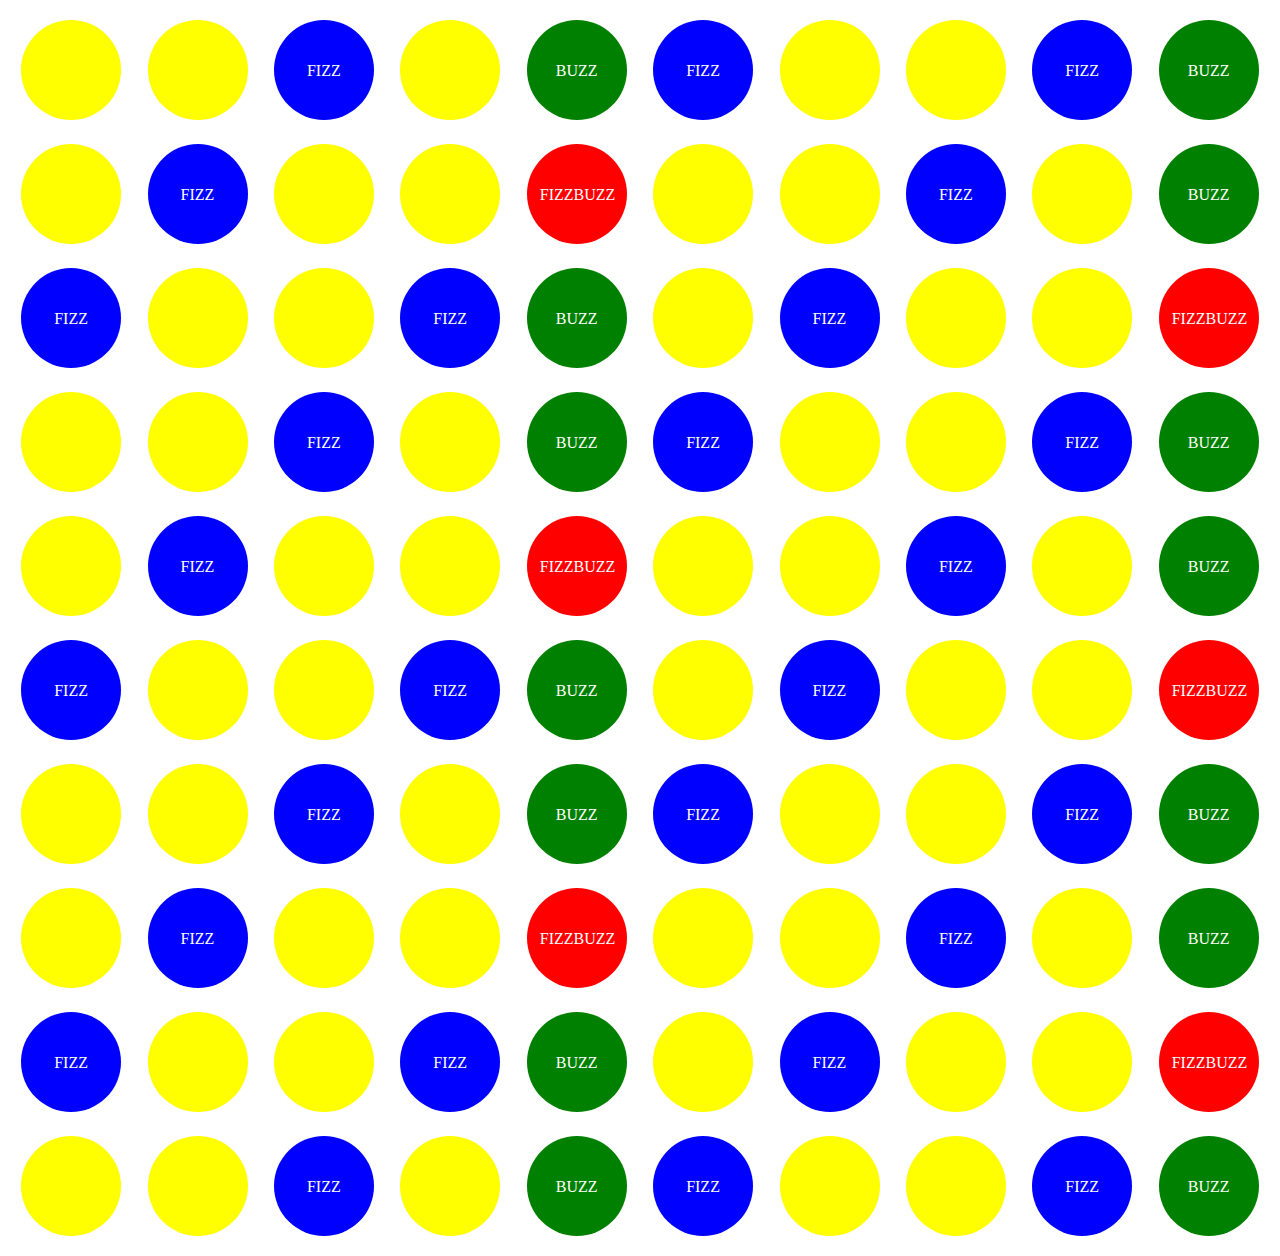
<file: FizzBuzz/Index.html>
<!DOCTYPE html>
<html lang="en">
<head>
    <meta charset="UTF-8">
    <meta name="viewport" content="width=device-width, initial-scale=1.0">
    <title>FizzBuzz</title>
    <link rel="stylesheet" href="styles.css">
</head>
<body>
    <div class="circle"></div>
    <div class="circle"></div>
    <div class="circle"></div>
    <div class="circle"></div>
    <div class="circle"></div>
    <div class="circle"></div>
    <div class="circle"></div>
    <div class="circle"></div>
    <div class="circle"></div>
    <div class="circle"></div>
    <div class="circle"></div>
    <div class="circle"></div>
    <div class="circle"></div>
    <div class="circle"></div>
    <div class="circle"></div>
    <div class="circle"></div>
    <div class="circle"></div>
    <div class="circle"></div>
    <div class="circle"></div>
    <div class="circle"></div>
    <div class="circle"></div>
    <div class="circle"></div>
    <div class="circle"></div>
    <div class="circle"></div>
    <div class="circle"></div>
    <div class="circle"></div>
    <div class="circle"></div>
    <div class="circle"></div>
    <div class="circle"></div>
    <div class="circle"></div>
    <div class="circle"></div>
    <div class="circle"></div>
    <div class="circle"></div>
    <div class="circle"></div>
    <div class="circle"></div>
    <div class="circle"></div>
    <div class="circle"></div>
    <div class="circle"></div>
    <div class="circle"></div>
    <div class="circle"></div>
    <div class="circle"></div>
    <div class="circle"></div>
    <div class="circle"></div>
    <div class="circle"></div>
    <div class="circle"></div>
    <div class="circle"></div>
    <div class="circle"></div>
    <div class="circle"></div>
    <div class="circle"></div>
    <div class="circle"></div>
    <div class="circle"></div>
    <div class="circle"></div>
    <div class="circle"></div>
    <div class="circle"></div>
    <div class="circle"></div>
    <div class="circle"></div>
    <div class="circle"></div>
    <div class="circle"></div>
    <div class="circle"></div>
    <div class="circle"></div>
    <div class="circle"></div>
    <div class="circle"></div>
    <div class="circle"></div>
    <div class="circle"></div>
    <div class="circle"></div>
    <div class="circle"></div>
    <div class="circle"></div>
    <div class="circle"></div>
    <div class="circle"></div>
    <div class="circle"></div>
    <div class="circle"></div>
    <div class="circle"></div>
    <div class="circle"></div>
    <div class="circle"></div>
    <div class="circle"></div>
    <div class="circle"></div>
    <div class="circle"></div>
    <div class="circle"></div>
    <div class="circle"></div>
    <div class="circle"></div>
    <div class="circle"></div>
    <div class="circle"></div>
    <div class="circle"></div>
    <div class="circle"></div>
    <div class="circle"></div>
    <div class="circle"></div>
    <div class="circle"></div>
    <div class="circle"></div>
    <div class="circle"></div>
    <div class="circle"></div>
    <div class="circle"></div>
    <div class="circle"></div>
    <div class="circle"></div>
    <div class="circle"></div>
    <div class="circle"></div>
    <div class="circle"></div>
    <div class="circle"></div>
    <div class="circle"></div>
    <div class="circle"></div>
    <div class="circle"></div>
</body>
</html>
</file>
<file: FizzBuzz/styles.css>
.circle {
    background-color: yellow;
    height: 100px;
    width: 100px;
    margin: 12px;
    border-radius: 50%;
    color:white;
    transition: background-color .5s, width .5s, height .5s, margin .5s;
}

/* FIZZ - multiples of 3 */
.circle:nth-child(3n) {
    background-color: blue;
}

/* FIZZ - multiples of 3 */
.circle:nth-child(3n)::before {
    content: 'FIZZ';
    position: relative;
    top: 42px;
    left: 33px;
}

.circle:nth-child(3n):hover::before {

    top: 47px;
    left: 38px;
}

/* BUZZ - multiples of 5 */
.circle:nth-child(5n) {
    background-color: green;
}

/* BUZZ - multiples of 5 adding Sudo content*/
.circle:nth-child(5n)::before {
    content: 'BUZZ';
    position: relative;
    top: 42px;
    left: 29px;
}
/* BUZZ - multiples of 5 center text*/
.circle:nth-child(5n):hover::before {

    top: 47px;
    left: 34px;
}

/* FIZZBUZZ - multiples of 15 */
.circle:nth-child(15n) {
    background-color: red;
}

/* FIZZBUZZ - multiples of 15 */
.circle:nth-child(15n)::before {
    content: 'FIZZBUZZ';
    position: relative;
    top: 42px;
    left: 13px;
}

.circle:nth-child(15n):hover::before {
    top: 47px;
    left: 18px;
}

body {
    display:flex;
    flex-wrap: wrap;
    justify-content: space-around;
}

.circle:hover {
    background-color: purple;
    -webkit-box-shadow: 10px 10px 12px 1px rgba(142,140,140,1);
    -moz-box-shadow: 10px 10px 12px 1px rgba(142,140,140,1);
    box-shadow: 10px 10px 12px 1px rgba(142,140,140,1);
    width: 110px;
    height: 110px;
    margin: 7px;
    transition: background-color .5s, width .5s, height .5s, margin .5s;
}

@media only screen and (max-width: 526px) {
    .circle {
        height:150px;
        width: 150px;
        font-size: 24px;
        min-width: 150px;
        transition: background-color .5s, width .5s, height .5s, margin .5s;
    }

    .circle:nth-child(3n)::before {
        top: 78px;
        left: 54px;
    }

    .circle:nth-child(5n)::before {
        top: 77px;
        left: 57px;
    }

    .circle:nth-child(15n)::before {
        top: 76px;
        left: 32px;
    }

    .circle:hover
    {
        width: 180px;
        height: 180px;
        margin: -3px;
        transition: background-color .5s, width .5s, height .5s, margin .5s;
    }

    .circle:nth-child(3n):hover::before {

        top: 75px;
        left: 50px;
    }

    /* BUZZ - multiples of 5 center text*/
.circle:nth-child(5n):hover::before {

    top: 47px;
    left: 34px;
}

.circle:nth-child(15n):hover::before {
    top: 47px;
    left: 18px;
}
}
</file>
